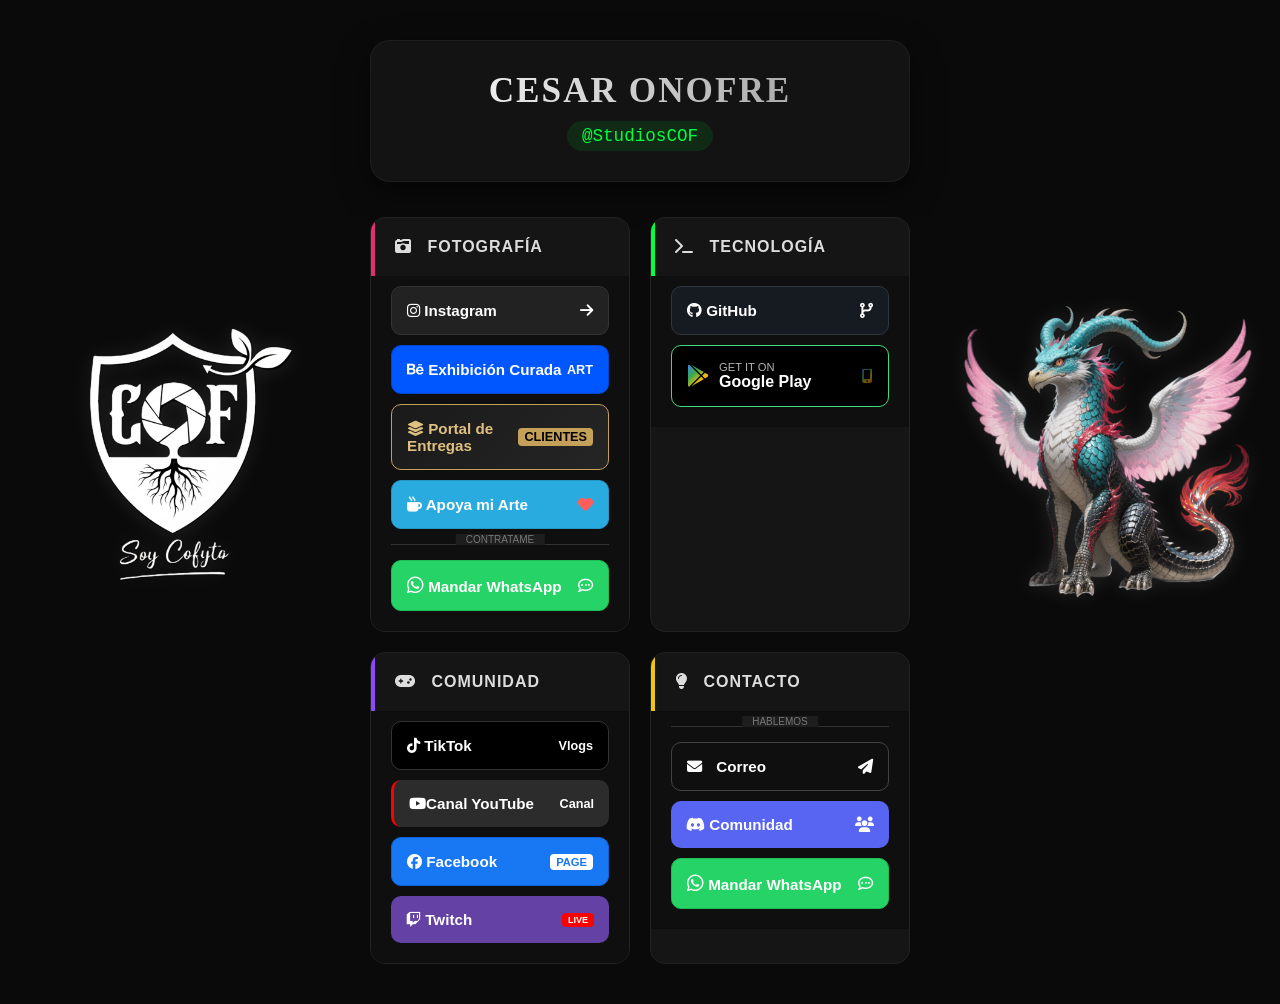
<file: index.html>
<!doctype html>
<html lang="es">
  <head>
    <meta charset="UTF-8" />
    <meta name="viewport" content="width=device-width, initial-scale=1.0" />
    <title>Hub COF Studios</title>
    <link
      rel="stylesheet"
      href="https://cdnjs.cloudflare.com/ajax/libs/font-awesome/6.4.0/css/all.min.css"
    />
    <link rel="icon" href="icon.png" type="image/png" />
    <link rel="stylesheet" href="style.css" type="text/css" />
  </head>
  <body>
    <div class="layout-wrapper">
      <div class="side-column">
        <div class="visual-img img-left"></div>
      </div>

      <div class="main-column">
        <header class="profile-header">
          <h1>Cesar Onofre</h1>
          <p>@StudiosCOF</p>
        </header>

        <div class="main-container-grid">
          <div class="category-section photo-theme">
            <button class="category-header" onclick="toggleCategory(this)">
              <span
                ><i
                  class="fa-solid fa-camera-retro"
                  style="margin-right: 10px"
                ></i>
                Fotografía</span
              >
              <i class="fa-solid fa-chevron-down icon-indicator"></i>
            </button>

            <div class="category-content">
              <a
                href="https://www.instagram.com/studioscof/"
                target="_blank"
                class="btn btn-insta"
              >
                <span><i class="fa-brands fa-instagram"></i> Instagram</span>
                <i class="fa-solid fa-arrow-right"></i>
              </a>

              <a
                href="https://www.behance.net/studioscof"
                target="_blank"
                class="btn btn-behance"
              >
                <span
                  ><i class="fa-brands fa-behance"></i> Exhibición Curada</span
                >
                <small>ART</small>
              </a>

              <a
                href="https://studioscof.pixieset.com/"
                target="_blank"
                class="btn btn-pixieset"
              >
                <span
                  ><i class="fa-solid fa-layer-group"></i> Portal de
                  Entregas</span
                >
                <small>CLIENTES</small>
              </a>
              <a
                href="https://ko-fi.com/studioscof"
                target="_blank"
                class="btn btn-kofi"
              >
                <span><i class="fa-solid fa-mug-hot"></i> Apoya mi Arte</span>
                <i class="fa-solid fa-heart" style="color: #ff5e5b"></i>
              </a>
              <div class="divider"><span>CONTRATAME</span></div>

              <a
                href="https://wa.me/5215531374481"
                target="_blank"
                class="btn btn-whatsapp"
              >
                <span
                  ><i
                    class="fa-brands fa-whatsapp"
                    style="font-size: 1.2rem"
                  ></i>
                  Mandar WhatsApp</span
                >
                <i class="fa-regular fa-comment-dots"></i>
              </a>
            </div>
          </div>

          <div class="category-section tech-theme">
            <button class="category-header" onclick="toggleCategory(this)">
              <span
                ><i class="fa-solid fa-terminal" style="margin-right: 10px"></i>
                Tecnología</span
              >
              <i class="fa-solid fa-chevron-down icon-indicator"></i>
            </button>
            <div class="category-content">
              <a
                href="https://github.com/cofyto"
                target="_blank"
                class="btn btn-github"
              >
                <span><i class="fa-brands fa-github"></i> GitHub</span>
                <i class="fa-solid fa-code-branch"></i>
              </a>
              
              <a
                href="https://play.google.com/store/apps/developer?id=COF+Studios"
                target="_blank"
                class="btn btn-playstore"
              >
                <div style="display: flex; align-items: center; gap: 10px">
                  <i class="fa-brands fa-google-play"></i>
                  <div
                    style="
                      display: flex;
                      flex-direction: column;
                      align-items: flex-start;
                      line-height: 1.1;
                    "
                  >
                    <span
                      style="
                        font-size: 0.7rem;
                        opacity: 0.7;
                        font-weight: normal;
                      "
                      >GET IT ON</span
                    >
                    <span style="font-size: 1rem; font-weight: bold"
                      >Google Play</span
                    >
                  </div>
                </div>
                <i
                  class="fa-solid fa-mobile-screen-button"
                  style="font-size: 0.9rem; opacity: 0.5"
                ></i>
              </a>
            </div>
          </div>

          <div class="category-section gamer-theme">
            <button class="category-header" onclick="toggleCategory(this)">
              <span
                ><i class="fa-solid fa-gamepad" style="margin-right: 10px"></i>
                Comunidad</span
              >
              <i class="fa-solid fa-chevron-down icon-indicator"></i>
            </button>
            <div class="category-content">
              <a
                href="https://www.tiktok.com/@cof.studios"
                target="_blank"
                class="btn btn-tiktok"
              >
                <span><i class="fa-brands fa-tiktok"></i> TikTok</span>
                <small>Vlogs</small>
              </a>
              <a
                href="https://www.youtube.com/@studioscof"
                target="_blank"
                class="btn btn-youtube"
              >
                <span><i class="fa-brands fa-youtube"></i>Canal YouTube</span>
                <small>Canal</small>
              </a>
              <a
                href="https://www.facebook.com/StudiosCOF"
                target="_blank"
                class="btn btn-facebook"
              >
                <span><i class="fa-brands fa-facebook"></i> Facebook</span>
                <small>PAGE</small>
              </a>
              <a
                href="https://www.twitch.tv/soy_cofyto"
                target="_blank"
                class="btn btn-twitch"
              >
                <span><i class="fa-brands fa-twitch"></i> Twitch</span>
                <small
                  style="
                    background: red;
                    padding: 2px 6px;
                    border-radius: 4px;
                    font-size: 9px;
                  "
                  >LIVE</small
                >
              </a>
            </div>
          </div>

          <div class="category-section knowledge-theme">
            <button class="category-header" onclick="toggleCategory(this)">
              <span
                ><i
                  class="fa-solid fa-lightbulb"
                  style="margin-right: 10px"
                ></i>
                Contacto</span
              >
              <i class="fa-solid fa-chevron-down icon-indicator"></i>
            </button>
            <div class="category-content">
              <!--  
              <a href="#" target="_blank" class="btn btn-blog">
                <span><i class="fa-solid fa-pen-nib"></i> Blog</span>
                <i class="fa-solid fa-book-open"></i>
              </a>
              -->
              <div class="divider"><span>Hablemos</span></div>

              <a
                href="mailto:soycofyto@gmail.com"
                target="_blank"
                class="btn btn-mail"
              >
                <span
                  ><i
                    class="fa-solid fa-envelope"
                    style="margin-right: 10px"
                  ></i>
                  Correo</span
                >
                <i class="fa-solid fa-paper-plane"></i>
              </a>
<a
                href="https://discord.gg/bp9scyfRe9"
                target="_blank"
                class="btn btn-discord"
              >
                <span><i class="fa-brands fa-discord"></i> Comunidad</span>
                <i class="fa-solid fa-users"></i>
              </a>
              <a
                href="https://wa.me/5215531374481"
                target="_blank"
                class="btn btn-whatsapp"
              >
                <span
                  ><i
                    class="fa-brands fa-whatsapp"
                    style="font-size: 1.2rem"
                  ></i>
                  Mandar WhatsApp</span
                >
                <i class="fa-regular fa-comment-dots"></i>
              </a>
            </div>
          </div>
        </div>
      </div>
      <div class="side-column img-right-container">
        <div class="visual-img img-right"></div>
      </div>
    </div>

    <script>
      function toggleCategory(button) {
        // Solo activar acordeón si estamos en móvil/tablet
        if (window.innerWidth <= 1024) {
          const content = button.nextElementSibling;
          const icon = button.querySelector(".icon-indicator");
          content.classList.toggle("open");

          if (content.style.maxHeight) {
            content.style.maxHeight = null;
            icon.style.transform = "rotate(0deg)";
          } else {
            content.style.maxHeight = content.scrollHeight + "px";
            icon.style.transform = "rotate(180deg)";
          }
        }
      }
    </script>
  </body>
</html>
</file>
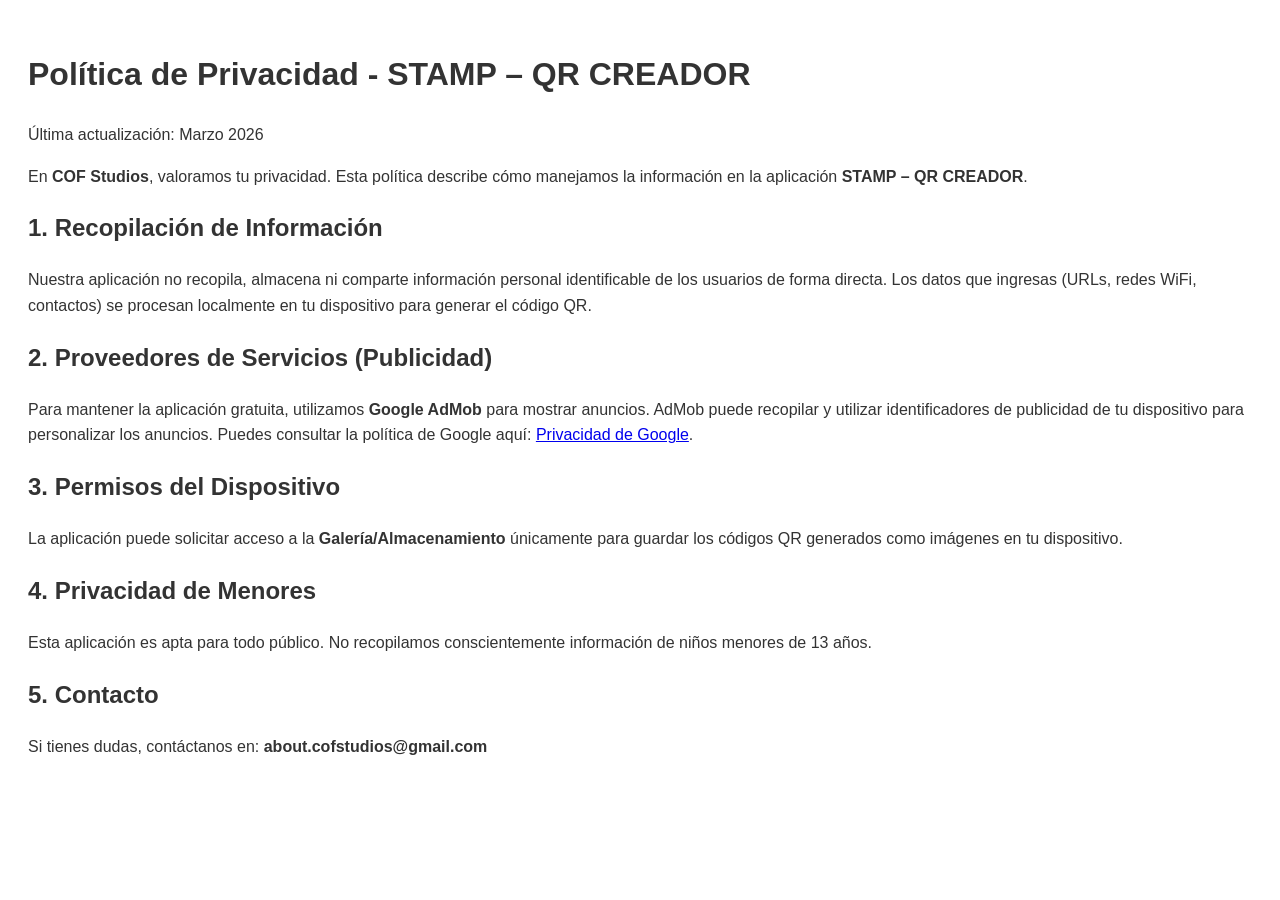
<file: stamp-privacy.html>
<!DOCTYPE html>
<html lang="es">
<head>
    <meta charset="UTF-8">
    <title>Política de Privacidad - STAMP QR CREADOR</title>
    <style>body { font-family: sans-serif; line-height: 1.6; padding: 20px; color: #333; }</style>
</head>
<body>
    <h1>Política de Privacidad - STAMP – QR CREADOR</h1>
    <p>Última actualización: Marzo 2026</p>
    
    <p>En <strong>COF Studios</strong>, valoramos tu privacidad. Esta política describe cómo manejamos la información en la aplicación <strong>STAMP – QR CREADOR</strong>.</p>

    <h2>1. Recopilación de Información</h2>
    <p>Nuestra aplicación no recopila, almacena ni comparte información personal identificable de los usuarios de forma directa. Los datos que ingresas (URLs, redes WiFi, contactos) se procesan localmente en tu dispositivo para generar el código QR.</p>

    <h2>2. Proveedores de Servicios (Publicidad)</h2>
    <p>Para mantener la aplicación gratuita, utilizamos <strong>Google AdMob</strong> para mostrar anuncios. AdMob puede recopilar y utilizar identificadores de publicidad de tu dispositivo para personalizar los anuncios. Puedes consultar la política de Google aquí: <a href="https://policies.google.com/privacy">Privacidad de Google</a>.</p>

    <h2>3. Permisos del Dispositivo</h2>
    <p>La aplicación puede solicitar acceso a la <strong>Galería/Almacenamiento</strong> únicamente para guardar los códigos QR generados como imágenes en tu dispositivo.</p>

    <h2>4. Privacidad de Menores</h2>
    <p>Esta aplicación es apta para todo público. No recopilamos conscientemente información de niños menores de 13 años.</p>

    <h2>5. Contacto</h2>
    <p>Si tienes dudas, contáctanos en: <strong>about.cofstudios@gmail.com</strong></p>
</body>
</html>
</file>
<file: style.css>
/* --- VARIABLES Y BASE --- */
        :root {
            --bg-color: #0a0a0a; /* Negro profundo */
            --card-bg: #151515;
            --text-color: #ffffff;
            --accent-green: #00ff41;
        }

        body {
            background-color: var(--bg-color);
            color: var(--text-color);
            font-family: 'Segoe UI', sans-serif;
            margin: 0;
            padding: 0;
            min-height: 100vh;
            display: flex;
            justify-content: center;
            overflow-x: hidden;
        }

        /* --- LAYOUT PRINCIPAL (3 Columnas) --- */
        .layout-wrapper {
            display: flex;
            width: 100%;
            max-width: 1600px; /* Ancho máximo amplio */
            justify-content: center; /* Centrado si las pantallas son gigantes */
            align-items: flex-start;
        }

        /* --- COLUMNAS LATERALES (IMÁGENES) --- */
        .side-column {
            width: 350px; /* Espacio generoso para las imágenes */
            height: 100vh;
            position: sticky;
            top: 0;
            display: flex;
            align-items: center;
            justify-content: center;
            padding: 20px;
            box-sizing: border-box;
        }

        /* Estilo específico de las imágenes */
        .visual-img {
            width: 100%;
            height: 80%; /* No ocupan el 100% para no tocar bordes */
            background-repeat: no-repeat;
            background-position: center;
            background-size: contain; /* CLAVE: 'contain' evita que se recorten */
            filter: drop-shadow(0 0 10px rgba(255,255,255,0.1)); /* Sutil brillo */
            border-radius: 20px;
        }

        /* Logo Izquierda */
        .img-left {
            /* REEMPLAZA AQUÍ CON TU ARCHIVO REAL: 'icon.jpg' */
            background-image: url('icon.png'); 
        }

        /* Dragón Derecha */
        .img-right {
            /* REEMPLAZA AQUÍ CON TU ARCHIVO REAL: 'cof.jpg' */
            background-image: url('cof.png');
        }

        /* --- COLUMNA CENTRAL (CONTENIDO) --- */
        .main-column {
            flex: 1; /* Ocupa el espacio restante */
            max-width: 800px; /* Ancho máximo de los botones */
            padding: 40px 20px;
            display: flex;
            flex-direction: column;
            gap: 25px;
            z-index: 10;
        }

        /* --- HEADER DEL PERFIL --- */
        .profile-header {
            text-align: center;
            margin-bottom: 10px;
            background: rgba(20, 20, 20, 0.9);
            padding: 30px;
            border-radius: 20px;
            border: 1px solid rgba(255,255,255,0.05);
            box-shadow: 0 10px 30px rgba(0,0,0,0.5);
        }

        .profile-header h1 {
            margin: 0;
            font-size: 2.2rem;
            font-weight: 800;
            text-transform: uppercase;
            letter-spacing: 2px;
            background: linear-gradient(to right, #fff, #999);
            -webkit-background-clip: text;
            -webkit-text-fill-color: transparent;
            font-family:'Times New Roman', Times, serif;
        }

        .profile-header p {
            margin: 10px 0 0;
            font-size: 1.1rem;
            color: var(--accent-green);
            font-family: 'Courier New', monospace;
            background: rgba(0, 255, 65, 0.1);
            display: inline-block;
            padding: 5px 15px;
            border-radius: 50px;
        }

        /* --- ESTILOS DE ACORDEÓN Y BOTONES (Lo que ya tenías) --- */
        .category-section {
            background-color: var(--card-bg);
            border-radius: 15px;
            overflow: hidden;
            border: 1px solid #222;
            transition: transform 0.2s ease;
        }
        
        .category-header {
            width: 100%;
            padding: 20px;
            background: none;
            border: none;
            color: #ddd;
            display: flex;
            justify-content: space-between;
            align-items: center;
            cursor: pointer;
            font-size: 1rem;
            font-weight: bold;
            text-transform: uppercase;
            letter-spacing: 1px;
        }

        .category-content {
            max-height: 0;
            overflow: hidden;
            transition: max-height 0.4s ease-out;
            background-color: #0f0f0f;
            padding: 0 20px;
        }
        .category-content.open { padding-bottom: 20px; }

        /* Botones Generales */
        .btn {
            display: flex; align-items: center; justify-content: space-between;
            padding: 15px; margin-top: 10px; text-decoration: none;
            color: white; border-radius: 10px; font-weight: 600; font-size: 0.95rem;
            transition: 0.3s;
        }

        /* Estilos Temáticos */
        .photo-theme .category-header { border-left: 4px solid #e1306c; }
        .tech-theme .category-header { border-left: 4px solid #00ff41; }
        .gamer-theme .category-header { border-left: 4px solid #9146FF; }
        .knowledge-theme .category-header { border-left: 4px solid #f1c40f; }

        /* Botones Específicos */
        .btn-insta { background: #222; border: 1px solid #333; }
        .btn-insta:hover { background: linear-gradient(45deg, #f09433, #dc2743, #bc1888); border-color: transparent; }
        
        .btn-gallery { border: 1px dashed #666; }
        .btn-gallery:hover { background: #222; border-style: solid; border-color: white; letter-spacing: 2px;}

        .btn-github { background: #161b22; border: 1px solid #30363d; }
        .btn-github:hover { border-color: #00ff41; color: #00ff41; }
      
        .btn-dev { background-color: transparent; color: #00ff41; border: 1px dotted #00ff41; }
        .btn-dev:hover { background: rgba(0,255,65,0.1); border-style: solid; transform: translateX(5px);}
        .btn-dev small { background: #00ff41; color: black; padding: 2px 5px; font-weight: bold; border-radius: 2px; }

        .btn-twitch { background: #6441a5; }
        .btn-twitch:hover { background: #9146FF; box-shadow: 0 0 15px #9146FF; }

        .btn-discord { background: #5865F2; }
        .btn-tiktok { background: #000; border: 1px solid #333; }
        .btn-tiktok:hover { box-shadow: -2px -2px 0 #00f2ea, 2px 2px 0 #ff0050; border-color: white; }

        .btn-linkedin { background: #0077b5; }
        .btn-linkedin:hover { background: #005e93; }
        .btn-youtube { background: #2c2c2c; border-left: 3px solid red; }
        .btn-youtube:hover { background: red; }
        .btn-blog { background: #ececec; color: #333 !important; font-family: serif; }
        
      .btn-blog:hover {
        background-color: #fff;
        box-shadow: 5px 5px 0px #888; /* Sombra sólida */
        transform: translate(-2px, -2px);
      }

      .btn-blog i {
        color: #333;
      }
        .btn-mail { border: 1px solid #444; } .btn-mail:hover { background: #333; letter-spacing: 1px;border-color: white;}

        /* Icono indicador del acordeón */
        .icon-indicator { transition: transform 0.3s; font-size: 0.8rem; opacity: 0.5; }

        /* --- MEDIA QUERIES (RESPONSIVE) --- */
        
        /* PC: Abrir acordeones y ocultar flechas */
        @media (min-width: 1025px) {
            .category-content { max-height: none !important; padding-bottom: 20px; }
            .icon-indicator { display: none; }
            .category-header { cursor: default; }
            
            /* En PC hacemos grid de 2x2 para las categorías dentro de la columna central */
            .main-container-grid {
                display: grid;
                grid-template-columns: 1fr 1fr;
                gap: 20px;
            }
        }

        /* TABLET & MÓVIL: Ajustes drásticos */
        @media (max-width: 1024px) {
            .layout-wrapper {
                flex-direction: column; /* Todo vertical */
                align-items: center;
            }

            .side-column {
                width: 100%;
                height: auto;
                position: relative;
                padding: 0;
                margin-bottom: 20px;
            }

            /* LOGO (Izquierda en PC -> Arriba en Móvil) */
            .img-left {
                height: 250px; /* Altura controlada para el móvil */
                background-position: center bottom; /* Que se vea la parte de abajo del logo */
                margin-top: 20px;
            }

            /* DRAGÓN (Derecha en PC -> Oculto en Móvil) */
            .img-right {
                display: none; /* REGLA TUYA: Ocultar una imagen en móvil */
            }

            .main-column {
                width: 100%;
                max-width: 100%;
                padding: 20px;
                margin-top: -20px; /* Subir un poco el contenido */
            }
        }
        /* Separador sutil para contacto */
      .divider {
        height: 1px;
        background: #333;
        margin: 15px 0;
        position: relative;
      }
      .divider span {
        position: absolute;
        top: -10px;
        left: 50%;
        transform: translateX(-50%);
        background: #1e1e1e; /* Mismo color del fondo de la tarjeta */
        padding: 0 10px;
        font-size: 10px;
        color: #777;
        text-transform: uppercase;
      }
      /* --- NUEVOS ESTILOS: Behance, Pixieset y WhatsApp --- */

/* BEHANCE: Azul eléctrico característico */
.btn-behance {
    background: #0057ff;
    border: 1px solid #0046cc;
}
.btn-behance:hover {
    background: #0046cc;
    box-shadow: 0 0 15px rgba(0, 87, 255, 0.4);
    transform: translateX(5px);
}

/* PIXIESET: Estilo "Premium Client" (Dorado/Elegante) */
.btn-pixieset {
    background: linear-gradient(135deg, #1a1a1a 0%, #252525 100%);
    border: 1px solid #c5a059; /* Dorado tenue */
    color: #e0c080 !important;
}
.btn-pixieset small {
    background: #c5a059;
    color: #000;
    font-weight: bold;
    padding: 2px 6px;
    border-radius: 4px;
}
.btn-pixieset:hover {
    background: #2a2a2a;
    box-shadow: 0 0 10px rgba(197, 160, 89, 0.3);
    border-color: #ffe08a; /* Dorado brillante */
}

/* WHATSAPP: Verde vibrante de contacto */
.btn-whatsapp {
    background-color: #25D366;
    border: 1px solid #1ebe57;
    font-weight: 800; /* Texto más grueso */
}
.btn-whatsapp:hover {
    background-color: #128C7E;
    box-shadow: 0 5px 15px rgba(37, 211, 102, 0.4);
    transform: scale(1.02); /* Pequeño pop */
}
/* --- PLAY STORE: Estilo Developer --- */
.btn-playstore {
    background: #000; /* Fondo negro puro */
    border: 1px solid #3DDC84; /* Verde Android Oficial */
    color: #fff;
    position: relative;
    overflow: hidden;
}

/* Efecto de brillo verde al pasar el mouse */
.btn-playstore:hover {
    box-shadow: 0 0 15px rgba(61, 220, 132, 0.4); 
    border-color: #fff;
    transform: translateY(-2px);
}

/* Pequeño detalle: Icono de Play con colores reales */
.btn-playstore i {
    background: linear-gradient(to bottom right, #4285F4, #34A853, #FBBC05, #EA4335);
    -webkit-background-clip: text;
    -webkit-text-fill-color: transparent;
    font-size: 1.4rem; /* Un poco más grande el icono */
}
/* FACEBOOK: Azul oficial con efecto neón */
.btn-facebook {
    background: #1877F2;
    border: 1px solid #0d65d9;
}
.btn-facebook:hover {
    background: #0d65d9;
    box-shadow: 0 0 15px rgba(24, 119, 242, 0.5);
    transform: translateX(5px);
}
.btn-facebook small {
    background: #fff;
    color: #1877F2;
    font-weight: bold;
    padding: 2px 6px;
    border-radius: 4px;
    font-size: 0.7rem;
}

/* KO-FI: Estilo limpio con acento en el corazón */
.btn-kofi {
    background: #29abe0;
    border: 1px solid #2496c4;
}
.btn-kofi:hover {
    background: #2496c4;
    box-shadow: 0 0 15px rgba(41, 171, 224, 0.4);
    transform: scale(1.02);
}
</file>
